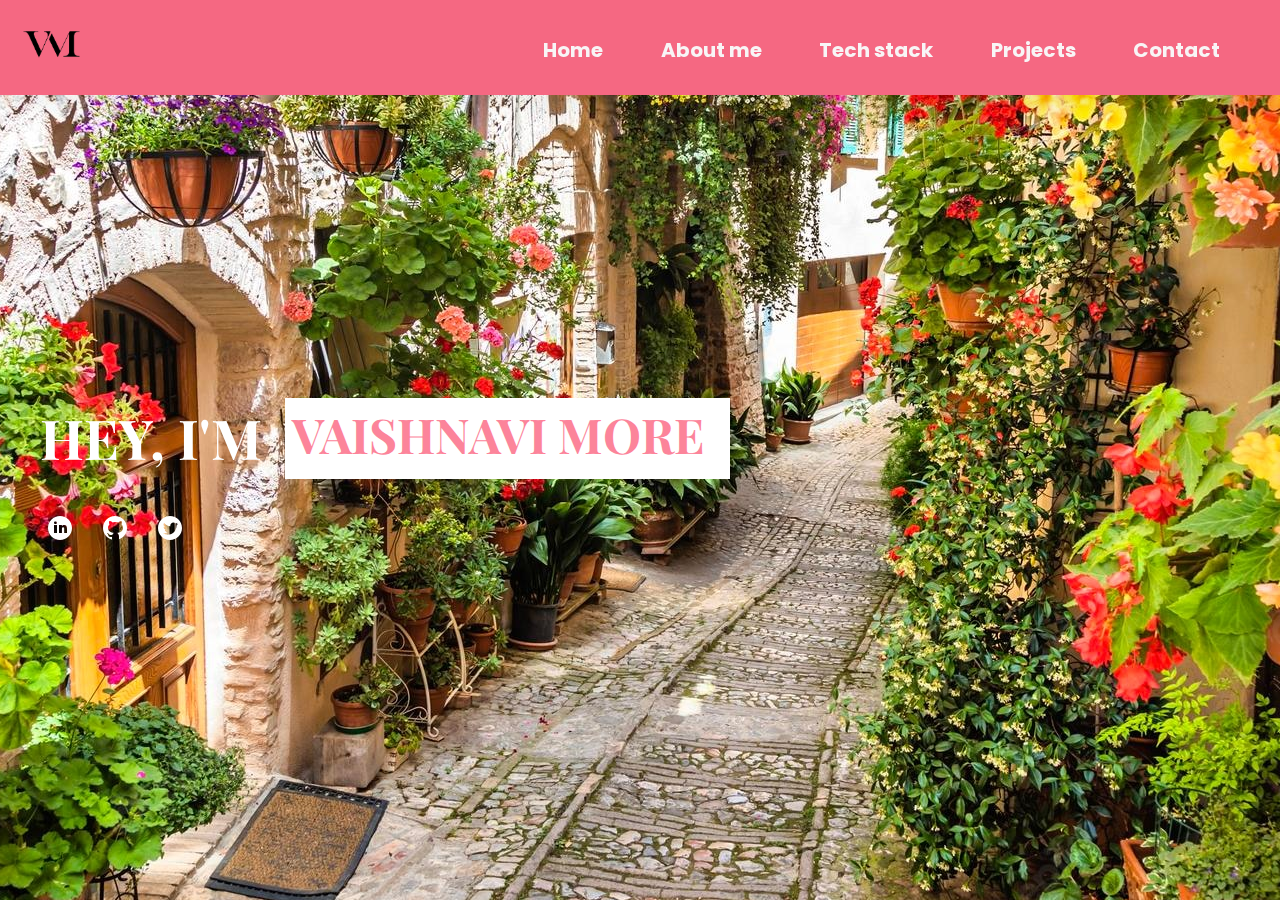
<file: index.html>
<!DOCTYPE html>
<html lang="en">
  <head>
    <meta charset="UTF-8" />
    <meta http-equiv="X-UA-Compatible" content="IE=edge" />
    <meta name="viewport" content="width=device-width, initial-scale=1.0" />
    <title>Vaishnavi More - VM</title>
    <link rel="stylesheet" href="index.css" />
  </head>
  <body>
    <div class="home">
      <nav id="navbar">
        <img src="logo.png" height="70%" width="8%" />
        <div class="container">
          <a href="main.html">Home</a>
          <a href="about.html">About me</a>
          <a href="tech_stack.html">Tech stack</a>
          <a href="projects.html">Projects</a>
          <a href="contact.html">Contact</a>
        </div>
      </nav>

      <h1 class="heading">
        <span>Hey, I'm</span>
        <div class="message">
          <div class="word1">Vaishnavi More</div>
          <div class="word2">a web developer</div>
          <div class="word3">a programer</div>
        </div>
      </h1>
      <ul class="social_handels">
        <li class="linkedin">
          <a href="https://www.linkedin.com/in/vaishnavi-more-3a8283225/">
            <img src="icons/linlinkedin.svg" width="32" height="30">
          </a>
        </li>
        <li class="git">
          <a href="https://github.com/Vaishnavi-More">
            <img src="icons/icons8-github-30.png" width="30" height="30">
          </a>
        </li>
        <li class="twitter">
          <a href="https://twitter.com/vaishna16718348">
            <img src="icons/icons8-twitter-circled.svg" width="32" height="30">
          </a>
        </li>
      </ul>
    </div>

    <!--hide navbar on scroll -->
    <script>
      var prevScrollpos = window.pageYOffset;
      window.onscroll = function () {
        var currentScrollPos = window.pageYOffset;
        if (prevScrollpos > currentScrollPos) {
          document.getElementById("navbar").style.top = "0";
        } else {
          document.getElementById("navbar").style.top = "-100px";
        }
        prevScrollpos = currentScrollPos;
      };
    </script>
    <!--tech stack-->
  </body>
</html>
</file>
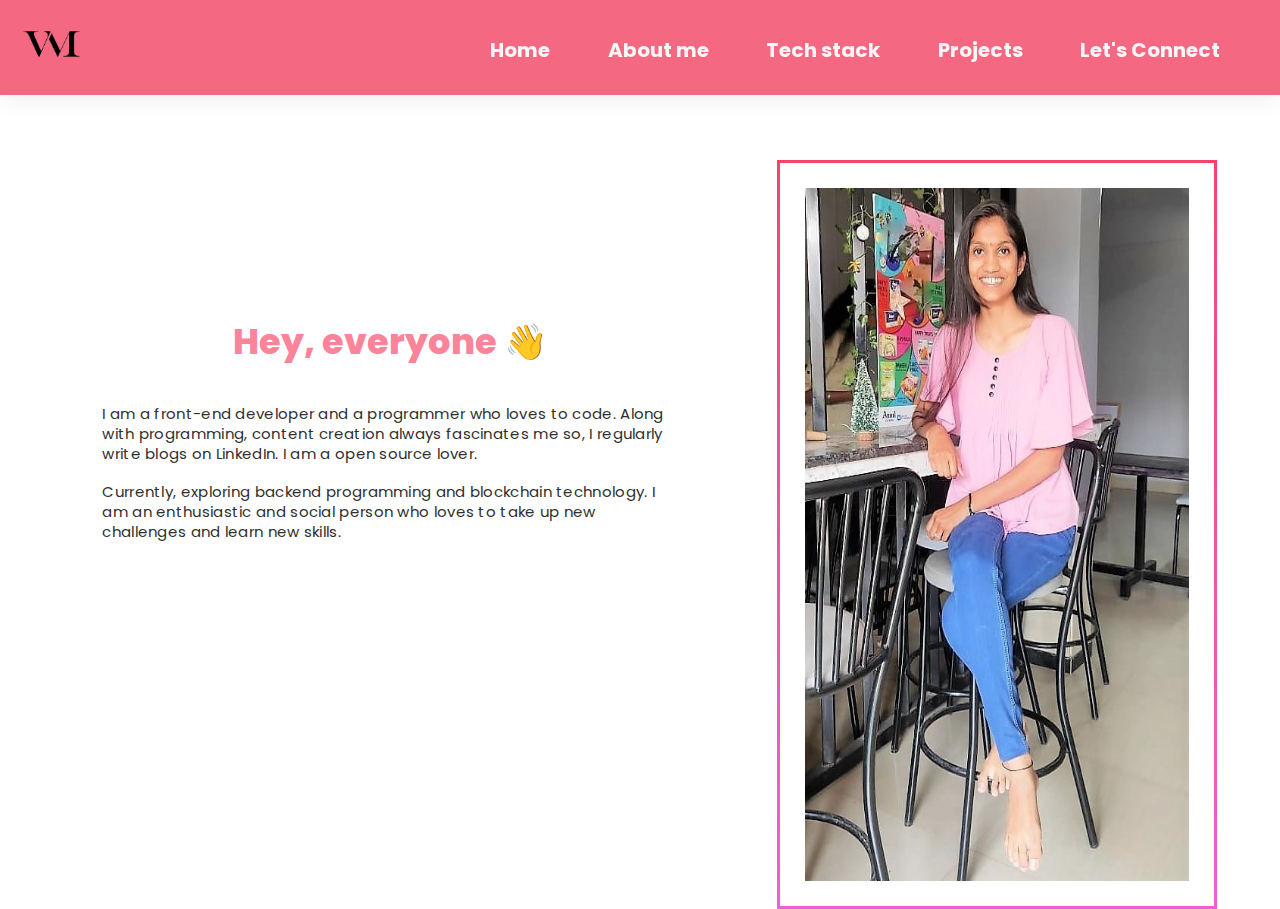
<file: about.html>
<!DOCTYPE html>
<html lang="en">
  <head>
    <meta charset="UTF-8" />
    <meta http-equiv="X-UA-Compatible" content="IE=edge" />
    <meta name="viewport" content="width=device-width, initial-scale=1.0" />
    <title>Vaishnavi More - VM</title>
    <link rel="stylesheet" href="index.css" />
  </head>
  <body>
    <nav id="navbar">
      <img src="logo.png" height="70%" width="8%" />
      <div class="container">
        <a href="index.html">Home</a>
          <a href="about.html">About me</a>
          <a href="tech_stack.html">Tech stack</a>
          <a href="projects.html">Projects</a>
          <a href="contact.html">Let's Connect</a>
      </div>
    </nav>

    <!--hide navbar on scroll -->
    <script>
      var prevScrollpos = window.pageYOffset;
      window.onscroll = function () {
        var currentScrollPos = window.pageYOffset;
        if (prevScrollpos > currentScrollPos) {
          document.getElementById("navbar").style.top = "0";
        } else {
          document.getElementById("navbar").style.top = "-100px";
        }
        prevScrollpos = currentScrollPos;
      };
    </script>

    <!--About me-->
    <div class="me">
      <img src="1.jpeg" width="55%" />
      <div class="intro">
        <h1 class="pop-outin">Hey, everyone 👋</h1>
        <br /><br />
        <p>
          I am a front-end developer and a programmer who loves to code. Along
          with programming, content creation always fascinates me so, I
          regularly write blogs on LinkedIn. I am a open source lover.
        </p>
        <br />
        <p>
          Currently, exploring backend programming and blockchain technology. I
          am an enthusiastic and social person who loves to take up new
          challenges and learn new skills.
        </p>
      </div>
    </div>

    <!--tech stack-->
  </body>
</html>
</file>
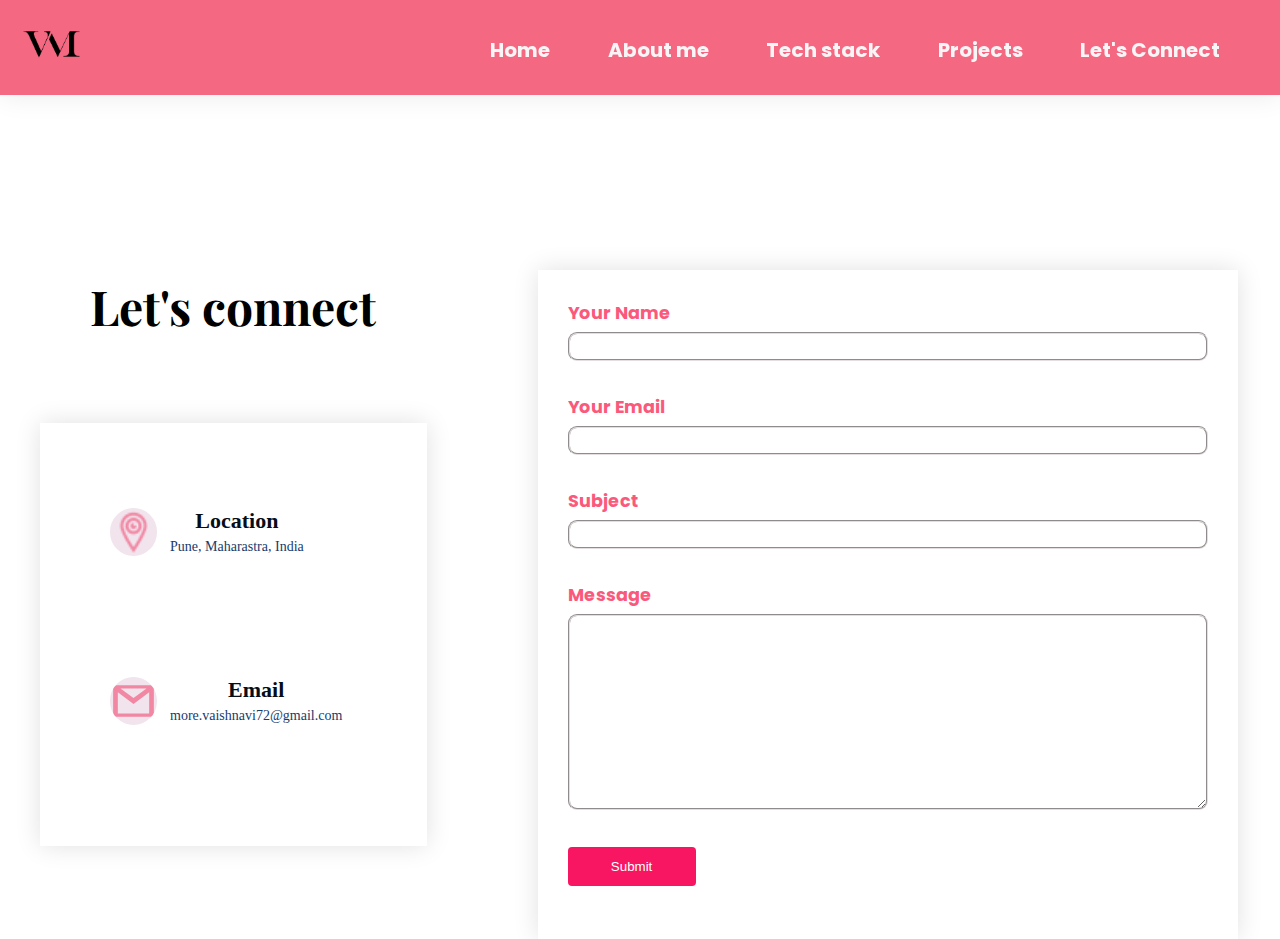
<file: contact.html>
<!DOCTYPE html>
<html lang="en">
  <head>
    <meta charset="UTF-8" />
    <meta http-equiv="X-UA-Compatible" content="IE=edge" />
    <meta name="viewport" content="width=device-width, initial-scale=1.0" />
    <title>Vaishnavi More - VM</title>
    <link rel="stylesheet" href="index.css" />
  </head>
  <body>
    <nav id="navbar">
      <img src="logo.png" height="70%" width="8%" />
      <div class="container">
        <a href="index.html">Home</a>
        <a href="about.html">About me</a>
        <a href="tech_stack.html">Tech stack</a>
        <a href="projects.html">Projects</a>
        <a href="contact.html">Let's Connect</a>
      </div>
    </nav>

    <!--hide navbar on scroll -->
    <script>
      var prevScrollpos = window.pageYOffset;
      window.onscroll = function () {
        var currentScrollPos = window.pageYOffset;
        if (prevScrollpos > currentScrollPos) {
          document.getElementById("navbar").style.top = "0";
        } else {
          document.getElementById("navbar").style.top = "-100px";
        }
        prevScrollpos = currentScrollPos;
      };
    </script>

    <!--form-->
    <section id="contact" class="contact">
      <h1 class="f1">Let's connect</h1>
      <div class="platforms">
        <div class="location">
          <img src="icons/icons8-visit-30.png" width="32" height="30" />
          <h4>Location</h4>
          <p>Pune, Maharastra, India</p>
        </div>
        <div class="gmail">
          <img src="icons/icons8-gmail-logo.svg" width="32" height="30" />
          <h4>Email</h4>
          <p>more.vaishnavi72@gmail.com</p>
        </div>
      </div>

      <!--form-->
      <form action="/action_page.php" class="email-form">
        <div class="row">
          <div class="block ">
            <label for="name">Your Name</label><br>
            <input
              type="text"
              class="form-control"
              name="name"
              id="name"
              required
            />
          </div>
          <div class="block ">
            <label for="name">Your Email</label> <br>
            <input
              type="text"
              class="form-control"
              name="email"
              id="email"
              required
            />
          </div>
        </div>

        <div class="block">
          <label for="name">Subject</label> <br>
          <input
            type="text"
            class="form-control"
            name="sub"
            id="sub"
            required
          />
        </div>
        <div class="block">
          <label for="name">Message</label> <br>
          <textarea
            class="form-control"
            name="msg"
            rows="10"
            required
          ></textarea>
          </div>
          
        <div class="block">
          <input type="submit" value="Submit">
        </div>
      </form>
    </section>
  </body>
</html>
</file>
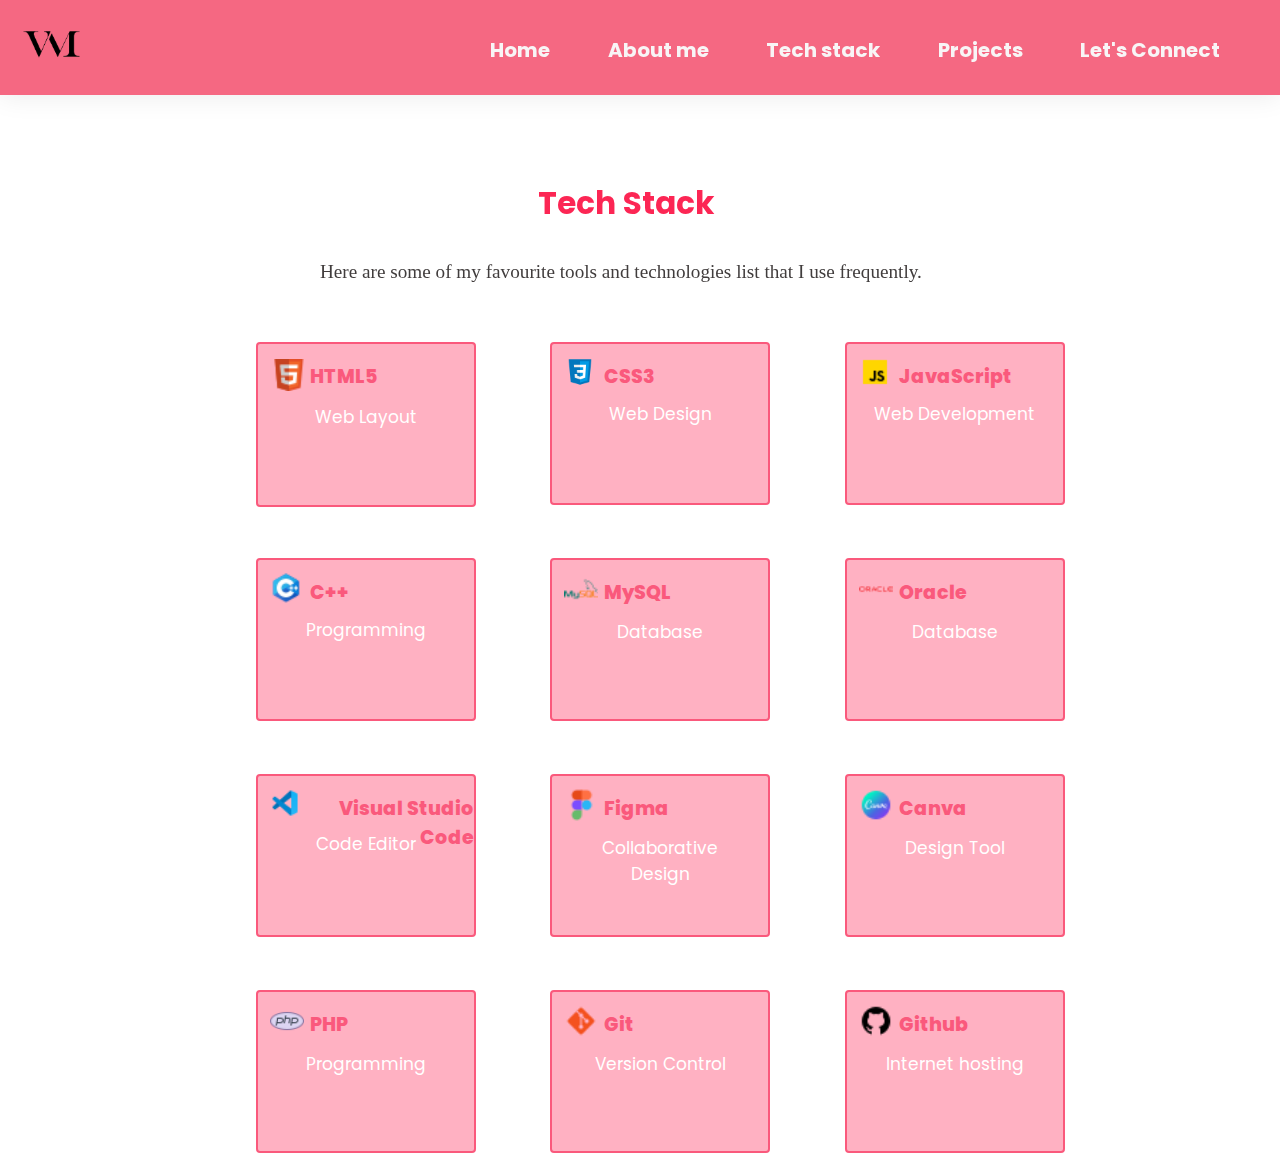
<file: tech_stack.html>
<!DOCTYPE html>
<html lang="en">
  <head>
    <meta charset="UTF-8" />
    <meta http-equiv="X-UA-Compatible" content="IE=edge" />
    <meta name="viewport" content="width=device-width, initial-scale=1.0" />
    <title>Vaishnavi More - VM</title>
    <link rel="stylesheet" href="index.css" />
  </head>
  <body>
    <nav id="navbar">
      <img src="logo.png" height="70%" width="8%" />
      <div class="container">
        <a href="index.html">Home</a>
        <a href="about.html">About me</a>
        <a href="tech_stack.html">Tech stack</a>
        <a href="projects.html">Projects</a>
        <a href="contact.html">Let's Connect</a>
      </div>
    </nav>

    <!--hide navbar on scroll -->
    <script>
      var prevScrollpos = window.pageYOffset;
      window.onscroll = function () {
        var currentScrollPos = window.pageYOffset;
        if (prevScrollpos > currentScrollPos) {
          document.getElementById("navbar").style.top = "0";
        } else {
          document.getElementById("navbar").style.top = "-100px";
        }
        prevScrollpos = currentScrollPos;
      };
    </script>

    <!--tech stack-->
    <div class="skill">
      <div class="top">
      <h2>Tech Stack</h2>
      <h5>Here are some of my favourite tools and technologies list that I use frequently.</>
      </div>
      <div class="one">
        <a href="https://developer.mozilla.org/en-US/docs/Web/HTML">
          <img
            src="tech stack/icons8-html-5-is-a-software-solution-stack-that-defines-the-properties-and-behaviors-of-web-page-24.png"
           width="32cm" height="32cm"/>
          <div class="space">
          <h3>HTML5</h3>
          <p>Web Layout</p>
        </div>
          </a>
      </div>

      <div class="two">
        <a href="https://developer.mozilla.org/en-US/docs/Web/CSS">
          <img
            src="tech stack/icons8-css3-48.png" width="32cm" height="32cm"
          />
          <div class="space">
          <h3>CSS3</h3>
          <p>Web Design</p>
        </div>
          </a>
      </div>

      <div class="three">
        <a href="https://developer.mozilla.org/en-US/docs/Web/JavaScript">
          <img
            src="tech stack/icons8-javascript-24.png" width="32cm" height="32cm"
          />
          <div class="space">
          <h3>JavaScript</h3>
          <p>Web Development</p>
        </div>
          </a>
      </div>

      <div class="four">
        <a href="https://www.geeksforgeeks.org/c-plus-plus/">
          <img
            src="tech stack/icons8-c++-24.png" width="32cm" height="32cm"
          />
          <div class="space">
          <h3>C++</h3>
          <p>Programming</p>
        </div>
          </a>
      </div>

      <div class="five">
        <a href="https://www.geeksforgeeks.org/mysql-introdution/">
          <img
            src="tech stack/icons8-mysql-logo-24.png" width="34cm" height="34cm"
          />
          <div class="space">
          <h3>MySQL</h3>
          <p>Database</p>
        </div>
          </a>
      </div>

      <div class="six">
        <a href="https://www.oracle.com/in/">
          <img
            src="tech stack/icons8-oracle-logo-24.png" width="34cm" height="34cm"
          />
          <div class="space">
          <h3>Oracle</h3>
          <p>Database</p>
        </div>
          </a>
      </div>

      <div class="seven">
        <a href="https://code.visualstudio.com/">
          <img
            src="tech stack/icons8-visual-studio-code-2019-24.png" width="30cm" height="30cm"
          />
          <div class="space">
          <h3>Visual Studio Code</h3>
          <p>Code Editor</p>
        </div>
          </a>
      </div>

      <div class="eight">
        <a href="figma.com">
          <img
            src="tech stack/icons8-figma-24.png" width="34cm" height="34cm"
          />
          <div class="space">
          <h3>Figma</h3>
          <p>Collaborative Design</p>
        </div>
          </a>
      </div>

      <div class="nine">
        <a href="https://www.canva.com/">
          <img
            src="tech stack/icons8-canva-24.png" width="34cm" height="34cm"
          />
          <div class="space">
          <h3>Canva</h3>
          <p>Design Tool</p>
        </div>
          </a>
      </div>

      <div class="ten">
        <a href="https://developer.mozilla.org/en-US/docs/Glossary/PHP">
          <img
            src="tech stack/icons8-php-logo-30.png" width="34cm" height="34cm"
          />
          <div class="space">
          <h3>PHP</h3>
          <p>Programming</p>
        </div>
          </a>
      </div>

      <div class="eleven">
        <a href="https://git-scm.com/">
          <img
            src="tech stack/icons8-git-24.png" width="34cm" height="34cm"
          />
          <div class="space">
          <h3>Git</h3>
          <p>Version Control</p>
        </div>
          </a>
      </div>

      <div class="twelve">
        <a href="https://github.com/">
          <img
            src="tech stack/icons8-github-24.png" width="34cm" height="34cm"
          />
          <div class="space">
          <h3>Github</h3>
          <p>Internet hosting</p>
        </div>
          </a>
          <br> <br> 
      </div>

    </div>
  </body>
</html>
</file>
<file: index.css>
@import url("https://fonts.googleapis.com/css2?family=Playfair+Display:wght@600&display=swap");
@import url("https://fonts.googleapis.com/css2?family=Playfair+Display:ital,wght@0,600;1,400&display=swap");
@import url("https://fonts.googleapis.com/css2?family=Playfair+Display:ital,wght@0,600;1,400&family=Poppins:wght@300&display=swap");

* {
  margin: 0;
  padding: 0;
}
.home {
  background: url("w3.jpg");
  background-position: center;
  background-repeat: no-repeat;
  background-attachment: fixed;
  height: 100vh;
  width: 100%;
}

#navbar {
  padding: 5px 0;
  top: 0%;
  width: 100%;
  box-shadow: 0px 2px 25px rgb(0 0 0 / 8%);
  background-color: rgb(245, 104, 130);
  position: fixed;
}

#navbar a {
  margin-left: 50px;
  font-family: "Poppins", sans-serif;
  font-weight: bolder;
  font-size: 20px;
  line-height: 26px;
  color: rgb(248, 245, 246);
  text-decoration: none;
  float: center;
}
#navbar a:hover {
  color: rgb(245, 38, 76);
}

.container {
  margin-top: 0px;
  position: absolute;
  top: 30px;
  right: 60px;
  font-size: 30px;
}

.heading {
  color: white;
  font-family: "Playfair Display", serif;
  font-size: 3rem;
  font-weight: 900%;
  line-height: 1.5;
  text-transform: uppercase;
  white-space: nowrap;
  overflow: hidden;
  position: absolute;
  width: 57%;
  top: 44%;
}

.heading span {
  font-size: 55px;
  margin-left: 40px;
}

.message {
  background-color: white;
  color: rgb(252, 132, 154);
  display: block;
  font-weight: 900%;
  position: absolute;
  padding-left: 7px;
  top: 2%;
  left: 39%;
  animation: openclose 5s ease-in-out infinite;
}

.word1,
.word2,
.word3 {
  font-family: "Playfair Display", serif;
}

@keyframes openclose {
  0% {
    top: 0.2rem;
    width: 0;
  }
  5% {
    width: 0;
  }
  15% {
    width: 60%;
  }
  30% {
    top: 0.2rem;
    width: 60%;
  }
  33% {
    top: 0.2rem;
    width: 0;
  }
  35% {
    top: 0.2rem;
    width: 0;
  }
  38% {
    top: -4.5rem;
  }
  48% {
    top: -4.5rem;
    width: 79%;
  }
  62% {
    top: -4.5rem;
    width: 79%;
  }
  66% {
    top: -4.5rem;
    width: 0;
    text-indent: 0;
  }
  71% {
    top: -9rem;
    width: 0;
    text-indent: 5px;
  }
  86% {
    top: -9rem;
    width: 50%;
  }
  95% {
    top: -9rem;
    width: 50%;
  }
  98% {
    top: -9rem;
    width: 0;
    text-indent: 5px;
  }
  100% {
    top: 0;
    width: 0;
    text-indent: 0;
  }
}

.social_handels {
  list-style: none;
}

.linkedin {
  position: absolute;
  top: 57%;
  left: 44px;
}

.git {
  position: absolute;
  top: 57%;
  left: 100px;
}

.twitter {
  position: absolute;
  top: 57%;
  left: 154px;
}

.me img {
  height: 77%;
  width: 30%;
  float: right;
  padding: 25px;
  margin: 25px;
  border-block-style: groove;
  border-image: linear-gradient(#f84269, #f160d9) 30;
  border-block-width: 3px;
  border-style: inset;
  position: absolute;
  top: 15%;
  right: 3%;
}

.intro {
  position: absolute;
  top: 35%;
  left: 8%;
  width: 45%;
}

.intro h1 {
  color: rgb(252, 132, 154);
  text-align: center;
  font-size: 35px;
  font-family: "Poppins", sans-serif;
  font-weight: 800;
  animation: 2s anim-popoutin ease infinite;
}

@keyframes anim-popoutin {
  0% {
    color: rgb(252, 132, 154);
    transform: scale(0);
    opacity: 0;
    text-shadow: 0 0 0 rgb(248, 142, 162);
  }
  25% {
    color: #fc2654;
    transform: scale(2);
    opacity: 1;
    text-shadow: 3px 10px 5px rgb(248, 142, 162);
  }
  50% {
    color: rgb(252, 132, 154);
    transform: scale(1);
    opacity: 1;
    text-shadow: 1px 0 0 rgb(248, 142, 162);
  }
  100% {
    /* animate nothing to add pause at the end of animation */
    transform: scale(1);
    opacity: 1;
    text-shadow: 1px 0 0 rgb(248, 142, 162);
  }
}

.intro p {
  font-size: 15px;
  font-weight: 400;
  line-height: 20px;
  letter-spacing: 0.02em;
  overflow-x: hidden;
  margin: 0 auto;
  padding: 0;
  box-sizing: border-box;
  color: rgb(48, 47, 47);
  display: block;
  font-family: "Poppins", sans-serif;
}

.f1 {
  font-family: "Playfair Display", serif;
  font-size: 3rem;
  font-weight: 900%;
  line-height: 1.5;

  position: absolute;
  top: 30%;
  left: 7%;
}
.contact .platforms {
  position: absolute;
  top: 47%;
  left: 40px;
  padding: 13%;
  background: #fff;
  height: 10%;
  width: 54px;
  box-shadow: 0 0 24px 0 rgb(0 0 0 / 12%);
}

.contact .platforms img {
  font-size: 20px;
  color: #f7b3cd;
  float: left;
  width: 47px;
  height: 48px;
  background: #f1e4ed;
  display: flex;
  justify-content: center;
  align-items: center;
  border-radius: 100px;
  transition: all 0.3s ease-in-out;
}

.contact .platforms h4 {
  padding: 0 0 0 60px;
  font-size: 22px;
  font-weight: 600;
  margin-bottom: 5px;
  color: #050d18;
}

.contact .platforms p {
  padding: 0 0 10px 60px;
  margin-bottom: 20px;
  font-size: 14px;
  color: #173b6c;
}
.location {
  text-align: center;
  position: absolute;
  top: 20%;
  left: 70px;
}

.gmail {
  text-align: center;
  position: absolute;
  top: 60%;
  left: 70px;
}

.contact .email-form {
  text-align: justify;
  position: absolute;
  top: 30%;
  left: 42%;
  right: 29px;
  width: 50%;
  padding: 30px;
  background: #fff;
  box-shadow: 0 0 24px 0 rgb(0 0 0 / 12%);
}

.contact .email-form .block {
  margin-bottom: 15px;
  padding-bottom: 8px;
}

.email-form label {
  font-family: "Poppins", sans-serif;
  font-size: 110%;
  font-weight: bold;
  color:#fa597c;
}

.email-form input[type="text"],
input[type="email"],
textarea {
  width: 100%;
  display: inline-block;
  text-align: start;
  appearance: auto;
  font-size: 125%;
  cursor: text;
  background-color: field;
  padding: 1px 2px;
  border-width: 2px;
  border-style:groove;
  border-color: rgb(228, 222, 222);
  border-radius: 9px;
  box-sizing: border-box;
  margin-top: 6px;
  margin-bottom: 10px;
}

.email-form input[type="submit"] {
  background-color: #f81561;
  color: white;
  padding: 12px 20px;
  border: none;
  border-radius: 4px;
  cursor: pointer;
  width: 20%;
}

input[type="submit"]:hover {
  background-color: #f75f99;
}

.skill .top h5{
  position:absolute;
  top:29%;
  left:25%;
  font-size: 120%;
  font-weight: 400;
  color: rgb(65, 61, 61);
  
}

.skill .top h2{
  color:#fc2654;
  font-family: "Poppins", sans-serif;
  font-size:195%;
  font-weight: 90%;
  text-align: center;
  position:absolute;
  top:20%;
  left:42%;
}


.skill .one {
  position:absolute;
  top:38%;
  left:20%;
  padding: 15px;
  cursor: pointer;
  border: 2px solid #fa597c;
  border-radius:4px;
  background-color: #ffb1c2;
  height:14.5%;
  width:14.5%;
}

.skill .two{
  position:absolute;
  top:38%;
  left:43%;
  padding: 12px;
  cursor: pointer;
  border: 2px solid #fa597c;
  border-radius:4px;
  background-color: #ffb1c2;
  height:15%;
  width:15%;
}

.skill .three{
  position:absolute;
  top:38%;
  left:66%;
  padding: 12px;
  cursor: pointer;
  border: 2px solid #fa597c;
  border-radius:4px;
  background-color: #ffb1c2;
  height:15%;
  width:15%;
}

.skill .four{
  position:absolute;
  top:62%;
  left:20%;
  padding: 12px;
  cursor: pointer;
  border: 2px solid #fa597c;
  border-radius:4px;
  background-color: #ffb1c2;
  height:15%;
  width:15%;
}

.skill .five{
  position:absolute;
  top:62%;
  left:43%;
  padding: 12px;
  cursor: pointer;
  border: 2px solid #fa597c;
  border-radius:4px;
  background-color: #ffb1c2;
  height:15%;
  width:15%;
}

.skill .six{
  position:absolute;
  top:62%;
  left:66%;
  padding: 12px;
  cursor: pointer;
  border: 2px solid #fa597c;
  border-radius:4px;
  background-color: #ffb1c2;
  height:15%;
  width:15%;
}

.skill .seven{
  position:absolute;
  top:86%;
  left:20%;
  padding: 12px;
  cursor: pointer;
  border: 2px solid #fa597c;
  border-radius:4px;
  background-color: #ffb1c2;
  height:15%;
  width:15%;
}

.skill .eight{
  position:absolute;
  top:86%;
  left:43%;
  padding: 12px;
  cursor: pointer;
  border: 2px solid #fa597c;
  border-radius:4px;
  background-color: #ffb1c2;
  height:15%;
  width:15%;
}

.skill .nine{
  position:absolute;
  top:86%;
  left:66%;
  padding: 12px;
  cursor: pointer;
  border: 2px solid #fa597c;
  border-radius:4px;
  background-color: #ffb1c2;
  height:15%;
  width:15%;
}

.skill .ten{
  position:absolute;
  top:110%;
  left:20%;
  padding: 12px;
  cursor: pointer;
  border: 2px solid #fa597c;
  border-radius:4px;
  background-color: #ffb1c2;
  height:15%;
  width:15%;
}

.skill .eleven{
  position:absolute;
  top:110%;
  left:43%;
  padding: 12px;
  cursor: pointer;
  border: 2px solid #fa597c;
  border-radius:4px;
  background-color: #ffb1c2;
  height:15%;
  width:15%;
}

.skill .twelve{
  position:absolute;
  top:110%;
  left:66%;
  padding: 12px;
  cursor: pointer;
  border: 2px solid #fa597c;
  border-radius:4px;
  background-color: #ffb1c2;
  height:15%;
  width:15%;
}

.skill .seven h3{
  position:absolute;
  top:18px;
  left:37px;
}
.skill{
  padding-bottom:25px;
  margin-bottom: auto;
}

.skill a{
  text-decoration: none;
}
.skill .space{
  padding:9px;
}
.skill h3{
  position:absolute;
  top:18px;
  left:52px;
  text-align: right;
  color:#fa597c; 
  font-family: "Poppins", sans-serif;
  font-weight: 800;
  font-size:19px;
}

.skill p{
  text-align: center;
  color:#fff;
  font-family: "Poppins", sans-serif;
  font-size:17px;
}
</file>
